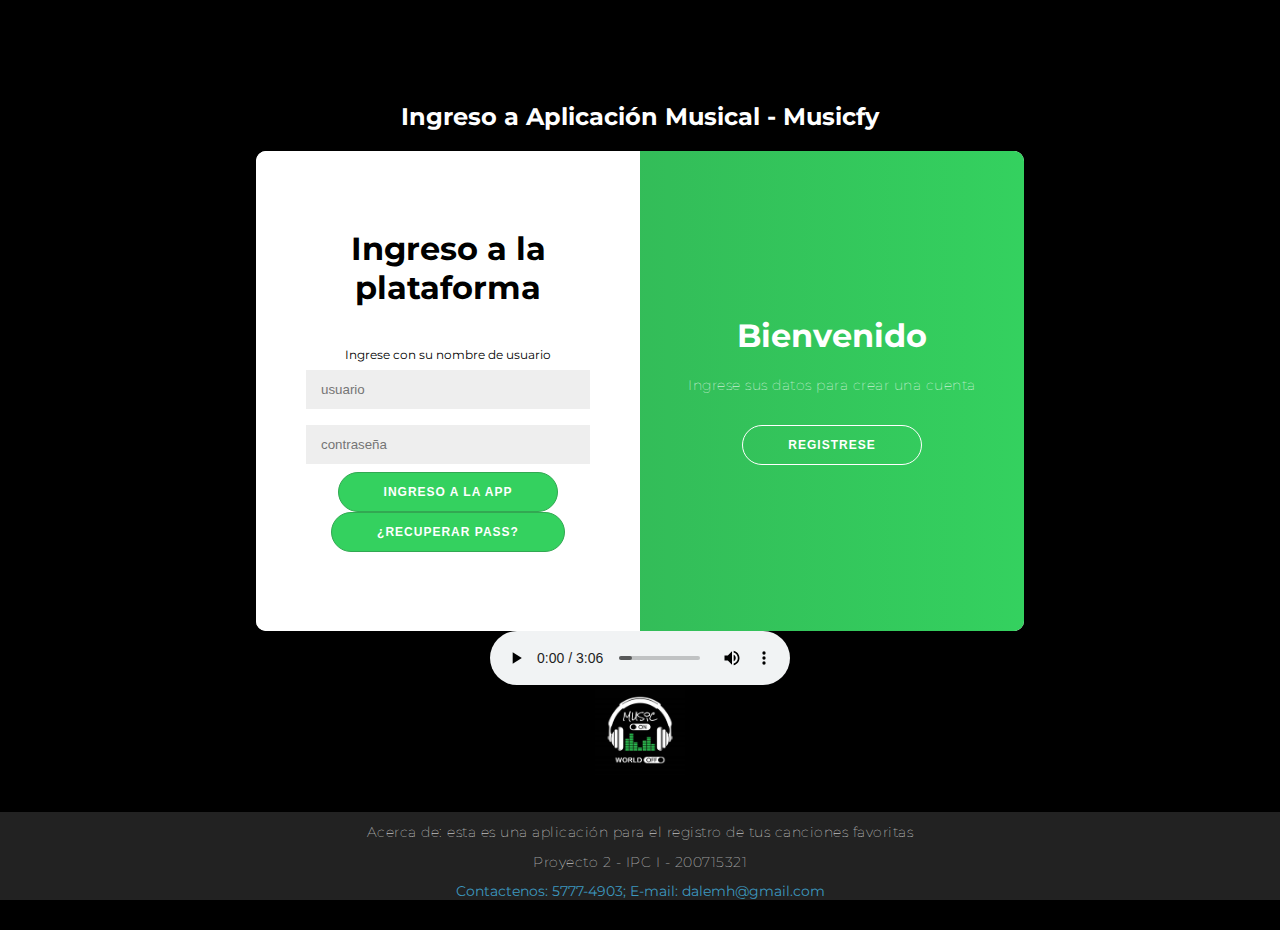
<file: templates/login.html>
<!doctype html>
<html lang="en">

<head>
  <meta charset="utf-8">
  <meta name="viewport" content="width=device-width, initial-scale=1">
  <link rel="stylesheet" href="https://cdn.jsdelivr.net/npm/bootstrap@4.5.3/dist/css/bootstrap.min.css" integrity="sha384-TX8t27EcRE3e/ihU7zmQxVncDAy5uIKz4rEkgIXeMed4M0jlfIDPvg6uqKI2xXr2" crossorigin="anonymous">
  <link rel="stylesheet" href="assets/css/Style.css">
 


  <title>Login</title>
	<h2>Ingreso a Aplicación Musical - Musicfy</h2>
	<div class="container" id="container">

	<div class="form-container sign-up-container">
		<form method = "GET" action="#">
			<h1>Crear usuario</h1>

			<span>Regsitre su usuario</span>
			<input type="text" placeholder="Nombre" id="nombrer" />
			<input type="text" placeholder="Apellido" id="apellidor"/>
			<input type="text" placeholder="Usuario" id="usuarior"/>
			<input type="password" placeholder="Contraseña" id="passwordr"/>
			<input type="password" placeholder="Confirmar contraseña" id="cpasswordr"/>
      <button  id="nuevo" onclick="registrar()" type="button">Registro</button>
      
			
		</form>
	</div>
	<div class="form-container sign-in-container">
		<form method = "POST" action="#">
			<h1>Ingreso a la plataforma</h1>
			<div class="social-container">
			</div>
			<span>Ingrese con su nombre de usuario</span>
			<input class="input" type="text" placeholder="usuario" id="usuario"/>
			<input class="input" type="password" placeholder="contraseña" id="pass" />
			
      <button class="button is-success" onclick="inicio()" type="button">     Ingreso a la app     </button>
      <span> </span>
      <button  id="rec" onclick="recuperar()" type="button">¿Recuperar Pass?</button>
		</form>
	</div>
	<div class="overlay-container">
		<div class="overlay">
			<div class="overlay-panel overlay-left">
				<h1>Bienvenido</h1>
				<p>Ingrese su usuario y contraseña para poder administrar su música</p>
				<button class="ghost" id="signIn">Log In</button>
			</div>
			<div class="overlay-panel overlay-right">
				<h1>Bienvenido</h1>
				<p>Ingrese sus datos para crear una cuenta</p>
				<button class="ghost" id="registro">Registrese</button>
			</div>
		</div>
	</div>
</div>
<script src="https://code.jquery.com/jquery-3.5.1.slim.min.js" integrity="sha384-DfXdz2htPH0lsSSs5nCTpuj/zy4C+OGpamoFVy38MVBnE+IbbVYUew+OrCXaRkfj" crossorigin="anonymous"></script>
<script src="https://cdn.jsdelivr.net/npm/bootstrap@4.5.3/dist/js/bootstrap.bundle.min.js" integrity="sha384-ho+j7jyWK8fNQe+A12Hb8AhRq26LrZ/JpcUGGOn+Y7RsweNrtN/tE3MoK7ZeZDyx" crossorigin="anonymous"></script>
<script>
const registroButton = document.getElementById('registro');
const signInButton = document.getElementById('signIn');
const container = document.getElementById('container');

registroButton.addEventListener('click', () => {
	container.classList.add("right-panel-active");
});

signInButton.addEventListener('click', () => {
	container.classList.remove("right-panel-active");
});
</script>

<script>
 function recuperar(){ 

  var username = document.querySelector('#usuario').value
  var objeto = {
		'usuario': username
	}
  console.log(objeto)

    if (username == ""){
      alert("Debe ingresar el nombre de usuario");
    }
    else{
      {
    var objeto = {
      'usuario': username,
    }
    console.log(objeto)
    fetch('https://proyecto2-ipc1.herokuapp.com/buscarc', {
    method: 'POST',
    body: JSON.stringify(objeto),
    headers:{
      'Content-Type': 'application/json'
    }
    }).then(res => res.json())
    .catch(error => {
      console.error('Error:', error)
      alert("Ocurrio un error al consumir la API, revise la consola")
    })
    .then(response =>{
      console.log('exito:', response);
      console.log(response.message)
      if(response.message == "fallo"){
        alert("Usuario no encontrado")
      }else{
        alert("Se enviará la contraseña para el usuario: <<"+username+">> la cual es: <<"+response.password+">> a su E-mail registrado");
      }
    }) 
    }






      
    }


 }
</script>





<script>
	function registrar(){
	var nombre = document.querySelector('#nombrer').value
	var apellido = document.querySelector('#apellidor').value
	var cpassword = document.querySelector('#cpasswordr').value
	var username = document.querySelector('#usuarior').value
	var password = document.querySelector('#passwordr').value
    if (cpassword != password){
      alert("El password no coincide con la confirmación");
    }
    else
    {
    var objeto = {
      'nombre': nombre,
      'apellido': apellido,
      'usuario': username,
      'password': password
    }
    console.log(objeto)
    fetch('https://proyecto2-ipc1.herokuapp.com/registrar', {
    method: 'POST',
    body: JSON.stringify(objeto),
    headers:{
      'Content-Type': 'application/json'
    }
    }).then(res => res.json())
    .catch(error => {
      console.error('Error:', error)
      alert("Ocurrio un error al consumir la API, revise la consola")
    })
    .then(response =>{
      console.log('exito:', response);
      console.log(response.message)
      if(response.message == "fallo"){
        alert(response.reason)
      }else{
        alert(response.reason)
        container.classList.remove("right-panel-active");
      }
    }) 
    }
  }


</script>

<script>
	function inicio(){
	var username = document.querySelector('#usuario').value
	var password = document.querySelector('#pass').value
	var objeto = {
		'usuario': username,
		'password': password
	}
	console.log(objeto)
	
	fetch('https://proyecto2-ipc1.herokuapp.com/login', {
	method: 'POST', // or 'PUT'
	body: JSON.stringify(objeto), // data can be `string` or {object}!
	headers:{
		'Content-Type': 'application/json'
	}
	}).then(res => res.json())
	.catch(err => {
	console.error('Error:', err)
	alert("Error F12 para ver consola")
	})
	.then(response =>{
	console.log(response);
	console.log(response.message)
	if(response.message == "incorrecto"){
		alert("Usuario o Password incorrecto")
	}else{
		alert(`BIENVENIDO: ${username}`)
		sessionStorage.setItem("usuario",username)
		sessionStorage.setItem("tipo",response.tipo)
		if (response.tipo=="Administrador"){
		location.href="index.html";}
		else{
		location.href="cliente.html";}
	}
	}) 
	}


</script>



<audio controls autoplay>
	<source src="assets/musica.mp3" type="audio/mpeg">
  </audio> 
<span>
  <img src="assets/logo.jpg" alt="logo1" width="90" height="90">
</span>
<footer>
	<p>Acerca de: esta es una aplicación para el registro de tus canciones favoritas</p>
	<p>Proyecto 2 - IPC I - 200715321</p>
	<a>Contactenos: 5777-4903; E-mail: dalemh@gmail.com</a>
</footer>
</body>
</html>
</file>
<file: templates/assets/css/Style.css>
@import url('https://fonts.googleapis.com/css?family=Montserrat:400,800');

* {
	box-sizing: border-box;
}

body {
	background: #000000;
	display: flex;
	justify-content: center;
	align-items: center;
	flex-direction: column;
	font-family: 'Montserrat', sans-serif;
	height: 100vh;
	margin: -20px 0 50px;
}

h1 {
    font-weight: bold;
    margin: 0;
}

h2 {
    text-align: center;
    color: #FFFFFF;
}

p {
	font-size: 14px;
	font-weight: 100;
	line-height: 20px;
	letter-spacing: 0.5px;
	margin: 20px 0 30px;
}

span {
	font-size: 12px;
}

a {
	color: rgb(100, 96, 96);
	font-size: 14px;
	text-decoration: none;
	margin: 15px 0;
}

button {
	border-radius: 20px;
	border: 1px solid #32a852;
	background-color: #34d15f;
	color: #FFFFFF;
	font-size: 12px;
	font-weight: bold;
	padding: 12px 45px;
	letter-spacing: 1px;
	text-transform: uppercase;
	transition: transform 80ms ease-in;
}

button:active {
	transform: scale(0.95);
}

button:focus {
	outline: none;
}

button.ghost {
	background-color: transparent;
	border-color: #FFFFFF;
}

form {
	background-color: #FFFFFF;
	display: flex;
	align-items: center;
	justify-content: center;
	flex-direction: column;
	padding: 0 50px;
	height: 100%;
	text-align: center;
}

input {
	background-color: #eee;
	border: none;
	padding: 12px 15px;
	margin: 8px 0;
	width: 100%;
}

.container {
	background-color: #fff;
	border-radius: 10px;
  	box-shadow: 0 14px 28px rgba(0,0,0,0.25), 
			0 10px 10px rgba(0,0,0,0.22);
	position: relative;
	overflow: hidden;
	width: 768px;
	max-width: 100%;
	min-height: 480px;
}

.form-container {
	position: absolute;
	top: 0;
	height: 100%;
	transition: all 0.6s ease-in-out;
}

.sign-in-container {
	left: 0;
	width: 50%;
	z-index: 2;
}

.container.right-panel-active .sign-in-container {
	transform: translateX(100%);
}

.sign-up-container {
	left: 0;
	width: 50%;
	opacity: 0;
	z-index: 1;
}

.container.right-panel-active .sign-up-container {
	transform: translateX(100%);
	opacity: 1;
	z-index: 5;
	animation: show 0.6s;
}

@keyframes show {
	0%, 49.99% {
		opacity: 0;
		z-index: 1;
	}
	
	50%, 100% {
		opacity: 1;
		z-index: 5;
	}
}

.overlay-container {
	position: absolute;
	top: 0;
	left: 50%;
	width: 50%;
	height: 100%;
	overflow: hidden;
	transition: transform 0.6s ease-in-out;
	z-index: 100;
}

.container.right-panel-active .overlay-container{
	transform: translateX(-100%);
}

.overlay {
	background: #088b1e;
	background: -webkit-linear-gradient(to right, #32a852, #34d15f);
	background: linear-gradient(to right, #32a852, #34d15f);
	background-repeat: no-repeat;
	background-size: cover;
	background-position: 0 0;
	color: #FFFFFF;
	position: relative;
	left: -100%;
	height: 100%;
	width: 200%;
  	transform: translateX(0);
	transition: transform 0.6s ease-in-out;
}

.container.right-panel-active .overlay {
  	transform: translateX(50%);
}

.overlay-panel {
	position: absolute;
	display: flex;
	align-items: center;
	justify-content: center;
	flex-direction: column;
	padding: 0 40px;
	text-align: center;
	top: 0;
	height: 100%;
	width: 50%;
	transform: translateX(0);
	transition: transform 0.6s ease-in-out;
}

.overlay-left {
	transform: translateX(-20%);
}

.container.right-panel-active .overlay-left {
	transform: translateX(0);
}

.overlay-right {
	right: 0;
	transform: translateX(0);
}

.container.right-panel-active .overlay-right {
	transform: translateX(20%);
}

.social-container {
	margin: 20px 0;
}

.social-container a {
	border: 1px solid #DDDDDD;
	border-radius: 50%;
	display: inline-flex;
	justify-content: center;
	align-items: center;
	margin: 0 5px;
	height: 40px;
	width: 40px;
}

footer {
    background-color: #222;
    color: #fff;
    font-size: 14px;
    bottom: 0;
    position: fixed;
    left: 0;
    right: 0;
    text-align: center;
    z-index: 999;
}

footer p {
    margin: 10px 0;
}

footer i {
    color: green;
}

footer a {
    color: #3c97bf;
    text-decoration: none;
}
</file>
